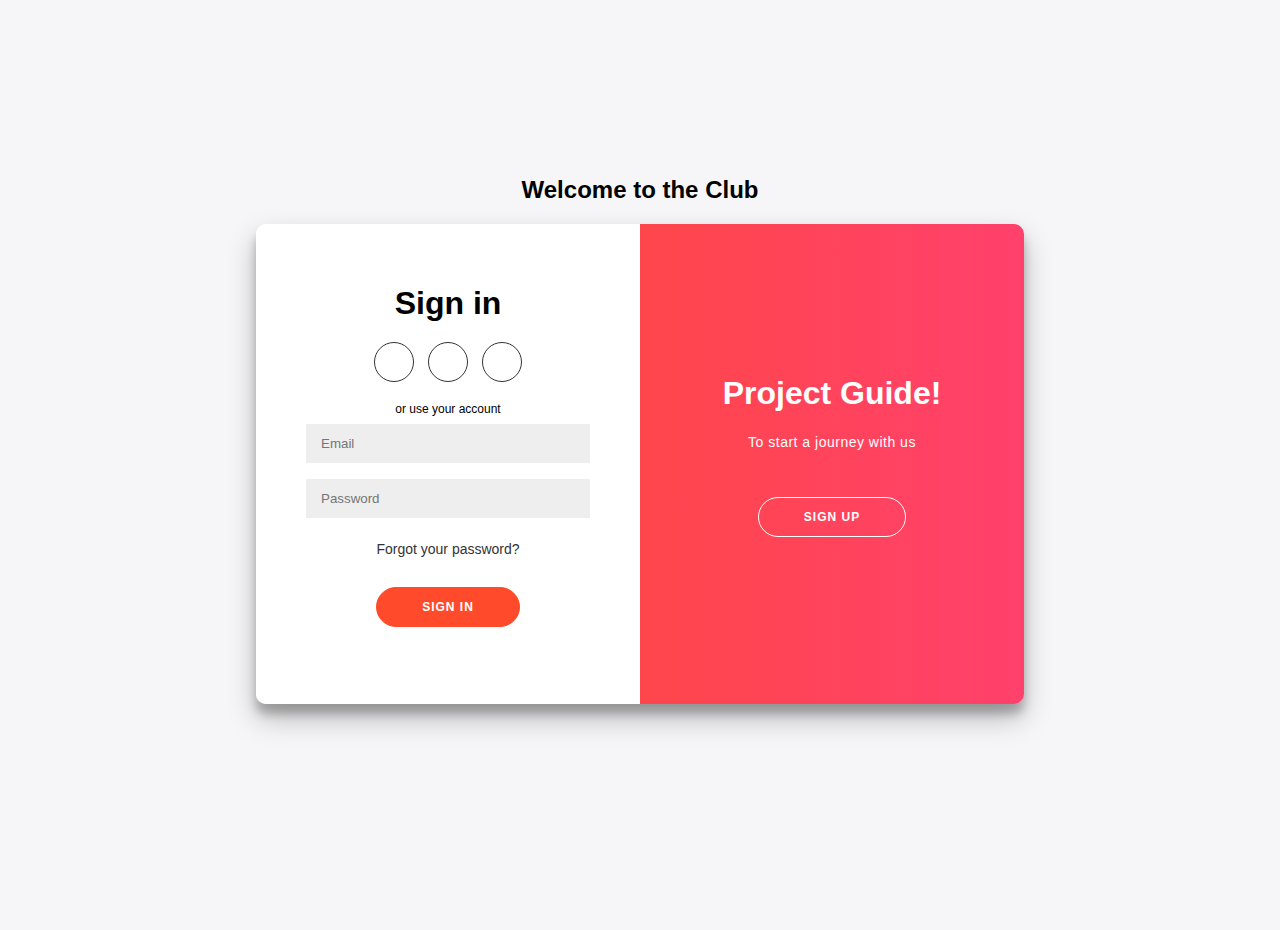
<file: index.html>
<!DOCTYPE html>   
<html>   
<head>  
    <meta name="viewport" content="width=device-width, initial-scale=1">  
    <title> Login Page </title>
    <link rel="stylesheet" href="index.css">
</head>
<body>
    <h2>Welcome to the Club</h2>
    <div class="container" id="container">
        <div class="form-container sign-up-container">
            <form action="#">
                <h1>Create Account</h1>
                <div class="social-container">
                    <a href="#" class="social"><i class="fab fa-facebook-f"></i></a>
                    <a href="#" class="social"><i class="fab fa-google-plus-g"></i></a>
                </div>
                <span>or use your email for registration</span>
                <input type="text" placeholder="Name" />
                <input type="email" placeholder="Email" />
                <input type="password" placeholder="Password" />
                <button>Sign Up</button>
            </form>
        </div>
        <div class="form-container sign-in-container">
            <form action="#"><form action="reg.jsp" method="post">
                <h1>Sign in</h1>
                <div class="social-container">
                    <a href="#" class="social"><i class="facebook"></i></a>
                    <a href="#" class="social"><i class="fab fa-google-plus-g"></i></a>
                    <a href="#" class="social"><i class="fab fa-linkedin-in"></i></a>
                </div>
                <span>or use your account</span>
                <input type="email" placeholder="Email" name="email"/>
                <input type="password" placeholder="Password" name="pass"/>
                <a href="#">Forgot your password?</a>
                <a href="search.html"><button id="signin" type="button">Sign In</button></a>
            </form>
        </div>
        <div class="overlay-container">
            <div class="overlay">
                <div class="overlay-panel overlay-right">
                    <!-- <img src="C:\Users\Kunal\OneDrive\Desktop\ProjectF\Logo.jpg" width="70px" height="70px"> -->
                    <h1>Project Guide!</h1>
                    <p>To start a journey with us</p>
                    <a href="./signup.html"><button class="ghost" id="signUp">Sign Up</button></a>
                </div>
            </div>
        </div>
    </div>
</body>
</html>
</file>
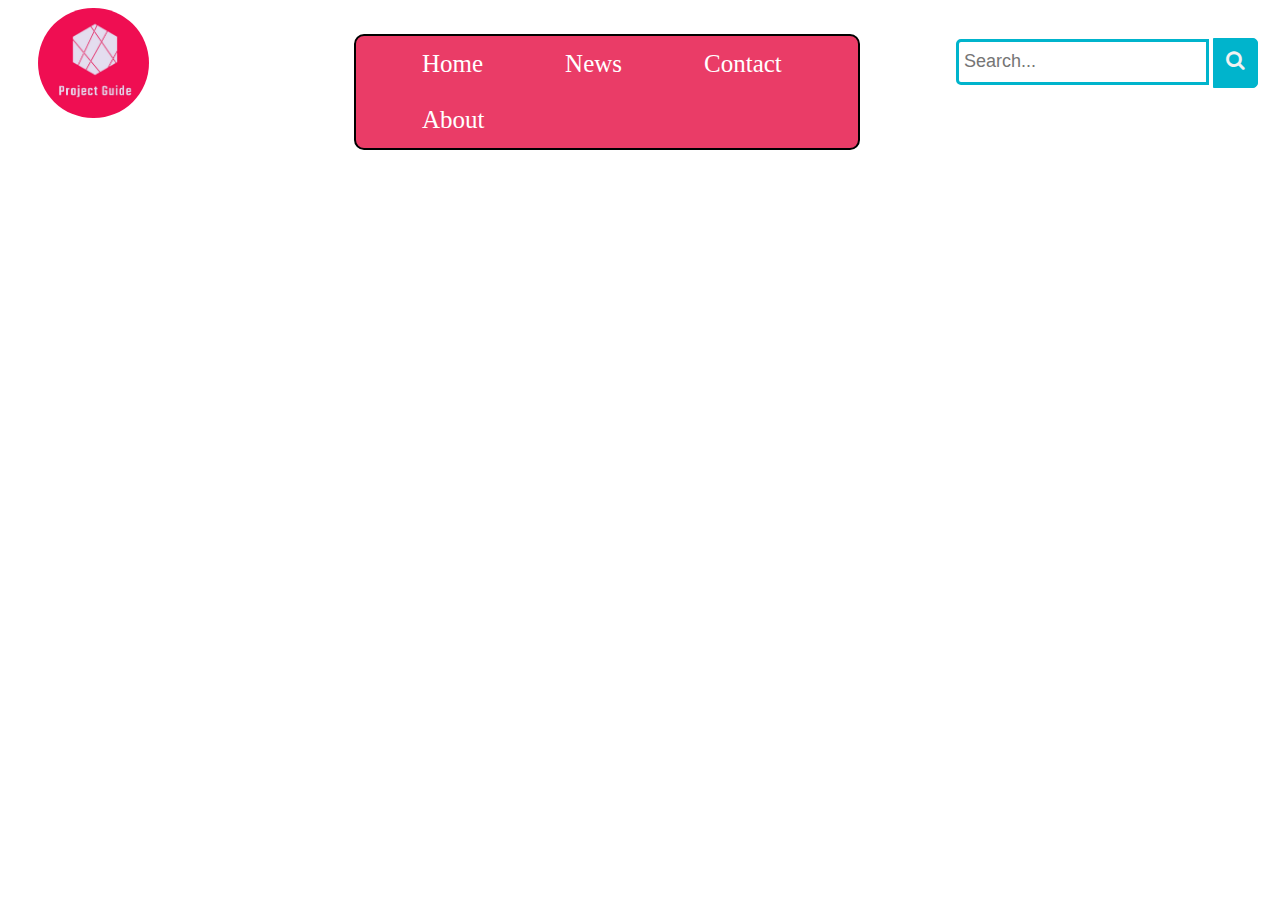
<file: HomePage.html>
<!DOCTYPE html>
<html>
<head>
  <link rel="stylesheet" href="HomePage.css">
  <link rel="stylesheet" href="https://cdnjs.cloudflare.com/ajax/libs/font-awesome/4.7.0/css/font-awesome.min.css">

</head>
<body>
 <div class="leftside">
    <img src="Logo1.jpg" width="35%" height="35%">
 </div>
 <div class="center"> 
  <ul>
    <li><a class="active" href="#home">Home</a></li>
    <li><a href="#news">News</a></li>
    <li><a href="#contact">Contact</a></li>
    <li><a href="#about">About</a></li>
  </ul>
</div>
<div class="search">
  <input type="text" class="search-input" id="searchInput" name = "searchInput" placeholder="Search..." autocomplete = "off" width="100%">
      <button type="submit" class="searchButton" >
      <i class="fa fa-search"></i></button>
</div>
</body>
</html>
</file>
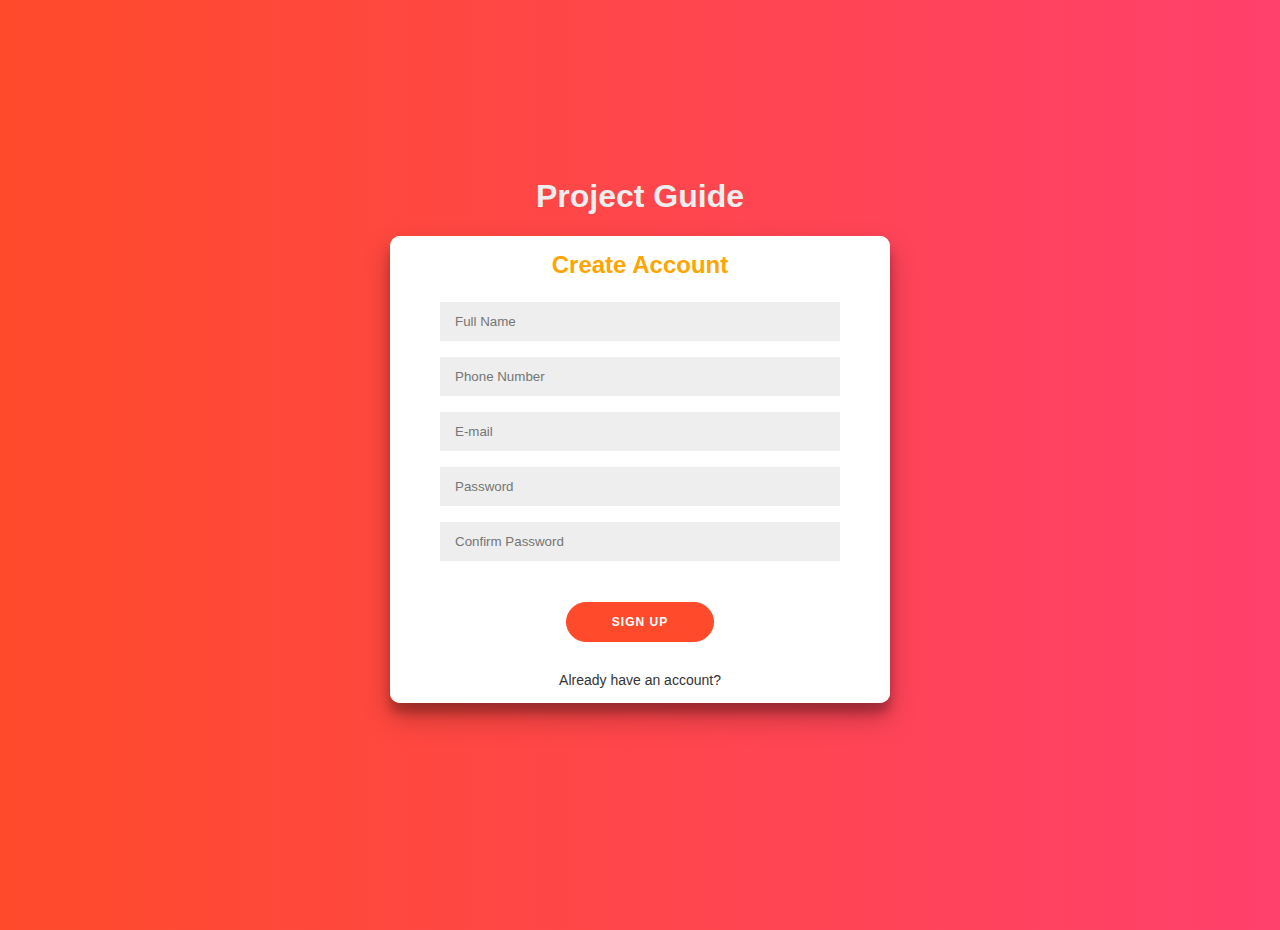
<file: signup.html>
<!DOCTYPE html>
<html>   
<head>  
    <meta name="viewport" content="width=device-width, initial-scale=1">  
    <title> Sign Up Page </title>
    <link rel="stylesheet" href="signup.css">
</head>
<body>
    <h1 >Project Guide</h1>
    <div class="container1" id="container1">
        <div class="sign-up-container">
            <form action="#">
                <h2>Create Account</h2>
                <input type="text" placeholder="Full Name" />
                <input type="Number" id="number" name="number" placeholder="Phone Number" min="1" max="10">
                <input type="email" placeholder="E-mail" />
                <input type="password" placeholder="Password" />
                <input type="password" placeholder="Confirm Password" /><br/>
                <a href="./search.html"><button>Sign Up</button></a>
                <a href="./index.html"><link>Already have an account?</link></a>
            </form>
        </div>
        
    </div>
</body>
</html>
</file>
<file: index.css>
/* @import url('https://fonts.googleapis.com/css?family=Montserrat:400,800'); */

* {
	box-sizing: border-box;
}

body {
	background: #f6f5f7;
	display: flex;
	justify-content: center;
	align-items: center;
	flex-direction: column;	
	font-family: 'Montserrat', sans-serif;
	height: 100vh;
	margin: -20px 0 50px;
}

h1 {
	font-weight: bold;
	margin: 0;
}

h2 {
	text-align: center;
}

p {
	font-size: 14px;
	font-weight: 100;
	line-height: 20px;
	letter-spacing: 0.5px;
	margin: 20px 0 30px;
}

span {
	font-size: 12px;
}

a {
	color: #333;
	font-size: 14px;
	text-decoration: none;
	margin: 15px 0;
}

button {
	border-radius: 20px;
	border: 1px solid #FF4B2B;
	background-color: #FF4B2B;
	color: #FFFFFF;
	font-size: 12px;
	font-weight: bold;
	padding: 12px 45px;
	letter-spacing: 1px;
	text-transform: uppercase;
	transition: transform 80ms ease-in;
}

button:active {
	transform: scale(0.95);
}

button:focus {
	outline: none;
}

button.ghost {
	background-color: transparent;
	border-color: #FFFFFF;
}

form {
	background-color: #FFFFFF;
	display: flex;
	align-items: center;
	justify-content: center;
	flex-direction: column;
	padding: 0 50px;
	height: 100%;
	text-align: center;
}

input {
	background-color: #eee;
	border: none;
	padding: 12px 15px;
	margin: 8px 0;
	width: 100%;
}

.container {
	background-color: #fff;
	border-radius: 10px;
  	box-shadow: 0 14px 28px rgba(0,0,0,0.25), 
			0 10px 10px rgba(0,0,0,0.22);
	position: relative;
	overflow: hidden;
	width: 768px;
	max-width: 100%;
	min-height: 480px;
}

.form-container {
	position: absolute;
	top: 0;
	height: 100%;
	transition: all 0.6s ease-in-out;
}

.sign-in-container {
	left: 0;
	width: 50%;
	z-index: 2;
}

.container.right-panel-active .sign-in-container {
	transform: translateX(100%);
}

.sign-up-container {
	left: 0;
	width: 50%;
	opacity: 0;
	z-index: 1;
}

.container.right-panel-active .sign-up-container {
	transform: translateX(100%);
	opacity: 1;
	z-index: 5;
	animation: show 0.6s;
}

@keyframes show {
	0%, 49.99% {
		opacity: 0;
		z-index: 1;
	}
	
	50%, 100% {
		opacity: 1;
		z-index: 5;
	}
}

.overlay-container {
	position: absolute;
	top: 0;
	left: 50%;
	width: 50%;
	height: 100%;
	overflow: hidden;
	transition: transform 0.6s ease-in-out;
	z-index: 100;
}

.container.right-panel-active .overlay-container{
	transform: translateX(-100%);
}

.overlay {
	background: #FF416C;
	background: -webkit-linear-gradient(to right, #FF4B2B, #FF416C);
	background: linear-gradient(to right, #FF4B2B, #FF416C);
	background-repeat: no-repeat;
	background-size: cover;
	background-position: 0 0;
	color: #FFFFFF;
	position: relative;
	left: -100%;
	height: 100%;
	width: 200%;
  	transform: translateX(0);
	transition: transform 0.6s ease-in-out;
}

.container.right-panel-active .overlay {
  	transform: translateX(50%);
}

.overlay-panel {
	position: absolute;
	display: flex;
	align-items: center;
	justify-content: center;
	flex-direction: column;
	padding: 0 40px;
	text-align: center;
	top: 0;
	height: 100%;
	width: 50%;
	transform: translateX(0);
	transition: transform 0.6s ease-in-out;
}

.overlay-left {
	transform: translateX(-20%);
}

.container.right-panel-active .overlay-left {
	transform: translateX(0);
}

.overlay-right {
	right: 0;
	transform: translateX(0);
}

.container.right-panel-active .overlay-right {
	transform: translateX(20%);
}

.social-container {
	margin: 20px 0;
}

.social-container a {
	border: 1px solid;
	border-radius: 50%;
	display: inline-flex;
	justify-content: center;
	align-items: center;
	margin: 0 5px;
	height: 40px;
	width: 40px;
}

footer {
    background-color: #222;
    color: #fff;
    font-size: 14px;
    bottom: 0;
    position: fixed;
    left: 0;
    right: 0;
    text-align: center;
    z-index: 999;
}

footer p {
    margin: 10px 0;
}

footer i {
    color: red;
}

footer a {
    color: #3c97bf;
    text-decoration: none;
}
</file>
<file: HomePage.css>
ul {
  list-style-type: none;
/*  margin-right: 70px;*/
  padding: 0;
  overflow: hidden;
  background-color: #EA3C67;
  border: 2px solid black;
  border-radius: 10px;
}
li {
  font-size: 25px;
  float: left;
  padding-left: 50px;

}
li a:hover {
  background-color: pink;
}
img{
  border-radius: 80%;
}
.leftside{
  width: 25%;
  float: left;
/*  padding: 10px;*/
  padding-left: 30px;
}
.center{
  width: 40%;
  float: left;
  padding-top: 10px;
}
.search{
  width:25%;
  float: right;
  padding-top: 30px;

}
li a {
  display: block;
  color: white;
  text-align: center;
  padding: 14px 16px;
  text-decoration: none;
}


.search-input, .searchButton{
/*  padding-top: 10px;*/
  font-size: 18px;
  width: 75%;
  border: 3px solid #00B4CC;
  padding: 5px;
  height: 30px;
  border-radius: 5px 0 0 5px;
  color: #00B4CC;
}
.search-input:focus{
color: #00B4CC;
}
i{
  left: 16px;
  color:#f2f2f2;
}
.searchButton {
  width: 45px;
  height: 50px;
  border: 1px solid #00B4CC;
  background: #00B4CC;
  padding-bottom: 10px;
  text-align: center;
  color: pink;
  border-radius: 0 5px 5px 0;
  cursor: pointer;
  font-size: 20px;
}
</file>
<file: signup.css>
/* @import url('https://fonts.googleapis.com/css?family=Montserrat:400,800'); */

* {
	box-sizing: border-box;
}

body {
	background: #FF416C;
	background: -webkit-linear-gradient(to right, #FF4B2B, #FF416C);
	background: linear-gradient(to right, #FF4B2B, #FF416C);
	display: flex;
	justify-content: center;
	align-items: center;
	flex-direction: column;
	font-family: 'Montserrat', sans-serif;
	height: 100vh;
	margin: -20px 0 50px;
}

h2 {
	font-weight: bold;
	margin: 0;
    color: orange;
	padding: 15px;
}   

span {
	font-size: 12px;
}

a {
	color: #333;
	font-size: 14px;
	text-decoration: none;
	margin: 15px 0;
}

h1{
	color:#eee;
}

button {
	border-radius: 20px;
	border: 1px solid #FF4B2B;
	background-color: #FF4B2B;
	color: #FFFFFF;
	font-size: 12px;
	font-weight: bold;
	padding: 12px 45px;
	letter-spacing: 1px;
	text-transform: uppercase;
	transition: transform 80ms ease-in;
}

button:active {
	transform: scale(0.95);
}

button:focus {
	outline: none;
}

button.ghost {
	background-color: transparent;
	border-color: #FFFFFF;
}

form {
	background-color: #FFFFFF;
	display: flex;
	align-items: center;
	justify-content: center;
	flex-direction: column;
	padding: 0 50px;
	height: 100%;
	text-align: center;
}

input {
	background-color: #eee;
    opacity: transparent;
	border: none;
	padding: 12px 15px;
	margin: 8px 0;
	width: 100%;
}
.container1 {
	background-color: #fff;
	border-radius: 10px;
  	box-shadow: 0 14px 28px rgba(0,0,0,0.25), 
			0 10px 10px rgba(0,0,0,0.22);
	position: relative;
	overflow: hidden;
	width: 500px;
	max-width: 100%;
	min-height: 400px;
}
</file>
